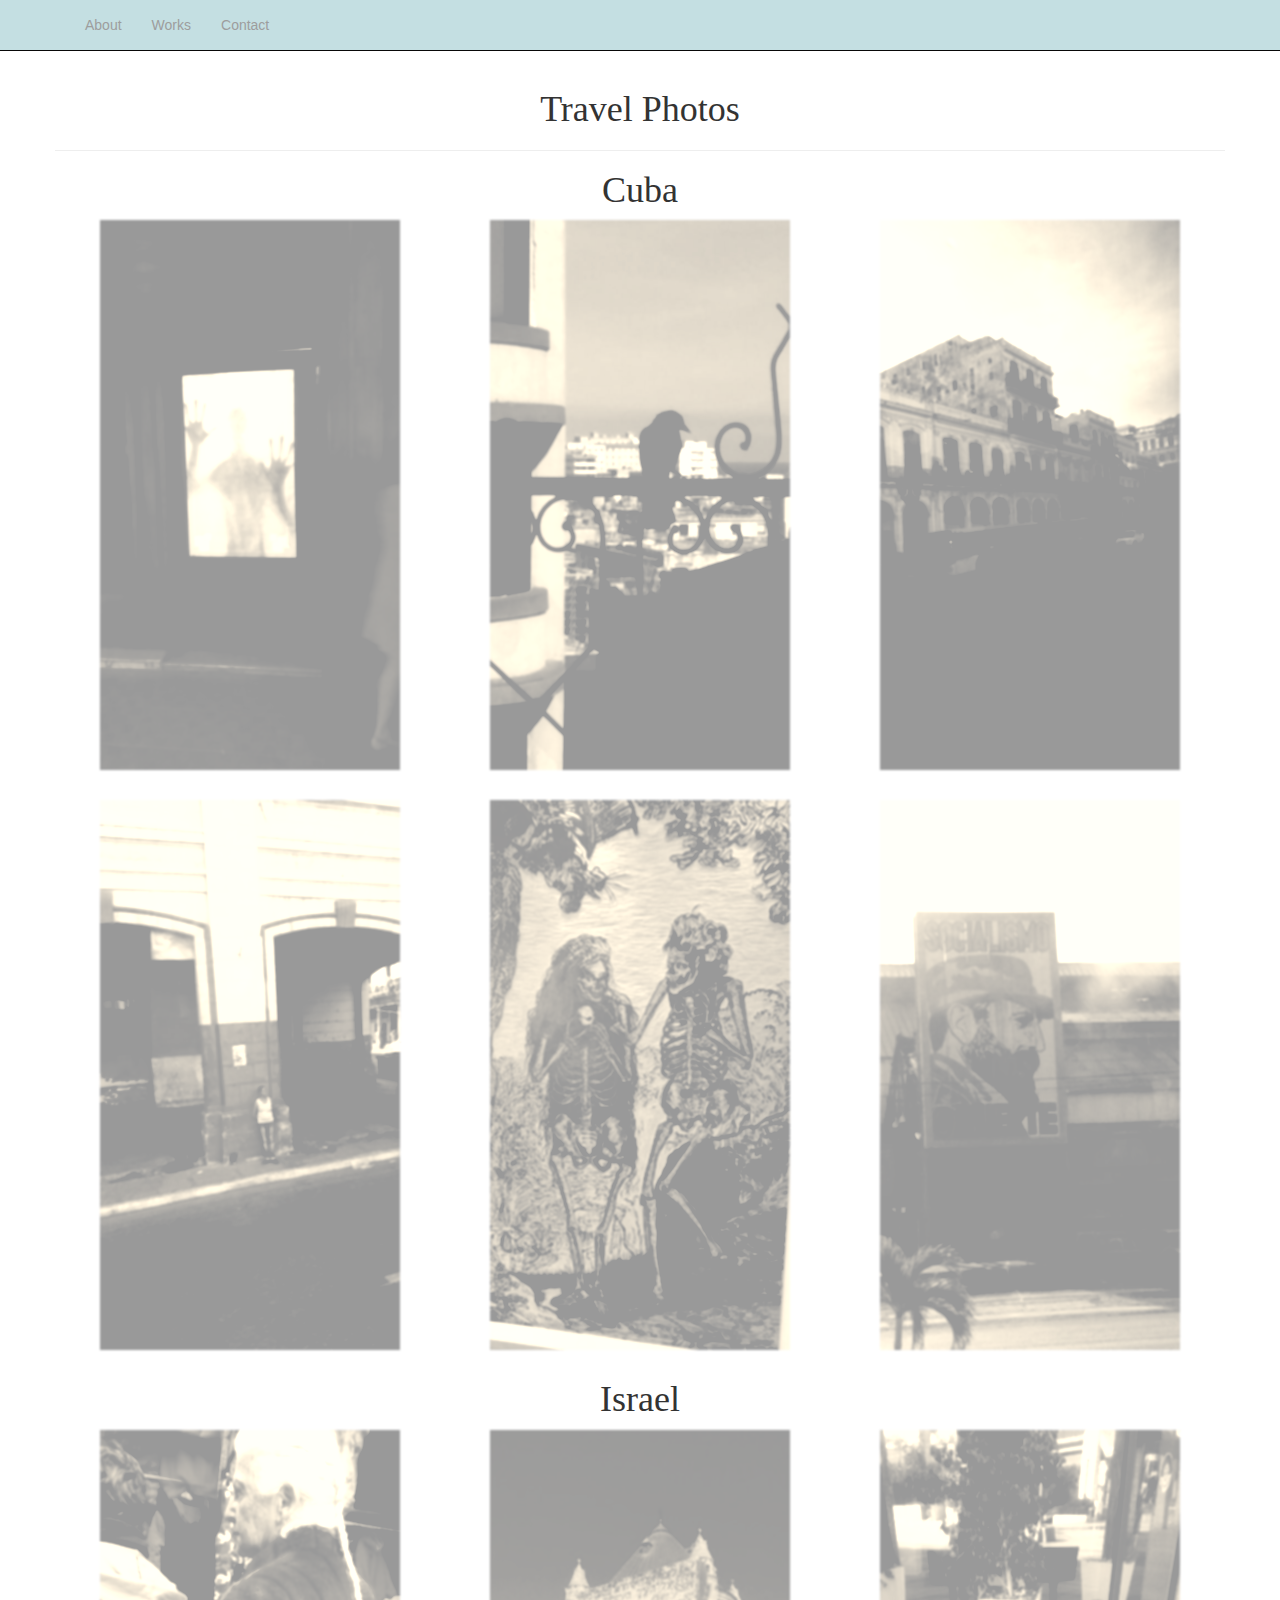
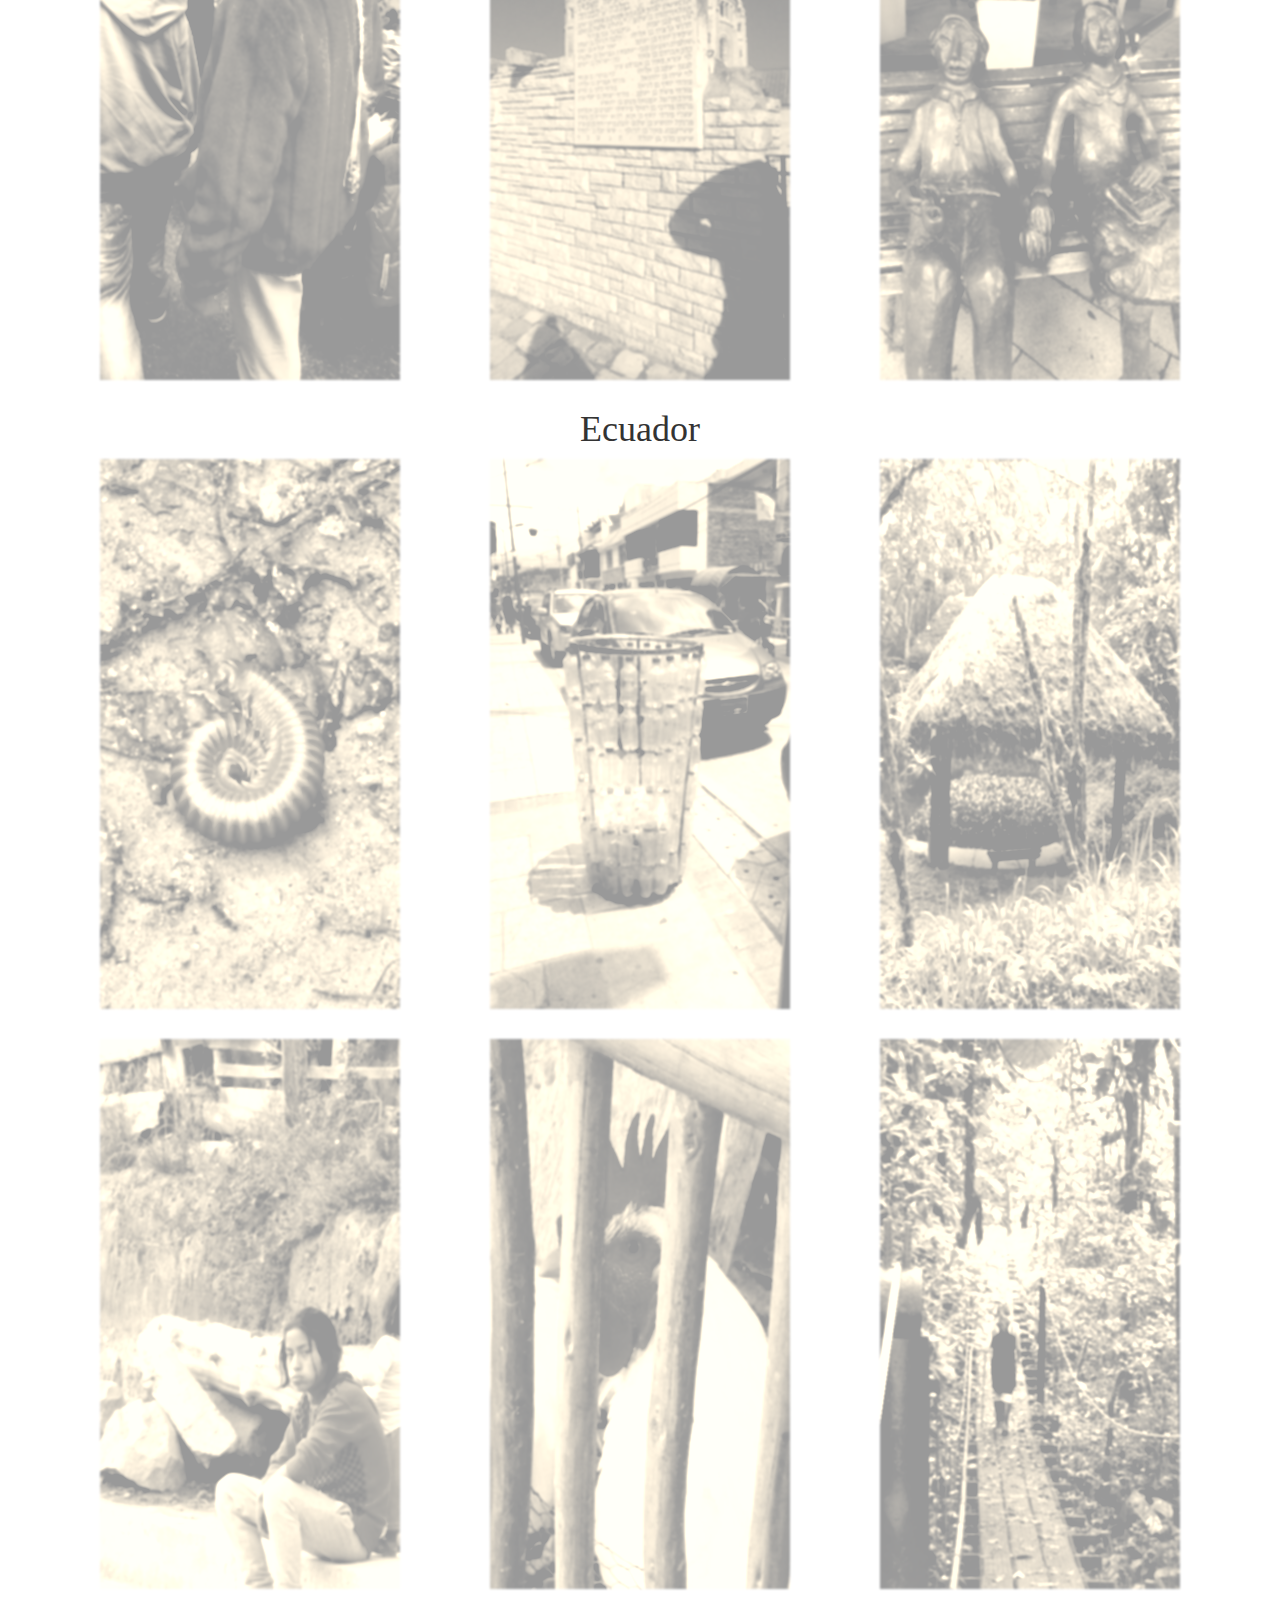
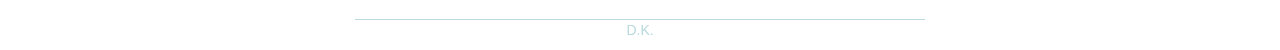
<file: index.html>
<!DOCTYPE html>
<html lang="en">

<head>

    <meta charset="utf-8">
    <meta http-equiv="X-UA-Compatible" content="IE=edge">
    <meta name="viewport" content="width=device-width, initial-scale=1">

    <!-- Bootstrap Core CSS -->
    <link href="css/bootstrap.min.css" rel="stylesheet">

    <!-- Custom CSS -->
    <link href="css/thumbnail-gallery.css" rel="stylesheet">
    <link href="css/styles.css" rel="stylesheet">

 <!-- Add fancyBox -->
<link rel="stylesheet" href="js/fancybox/source/jquery.fancybox.css" type="text/css" media="screen" />


 <script src="https://ajax.googleapis.com/ajax/libs/jquery/1.12.0/jquery.min.js"></script>
    <script src="https://ajax.googleapis.com/ajax/libs/jquery/2.2.0/jquery.min.js"></script>
    
    <script type="text/javascript" src="js/fancybox/source/jquery.fancybox.pack.js"></script>
    <script type="text/javascript" src="js/fancybox/source/jquery.fancybox.js"></script>

</head>

<body>

    <!-- Navigation -->
    <nav class="navbar navbar-inverse navbar-fixed-top" role="navigation">
        <div class="container">
            <!-- Brand and toggle get grouped for better mobile display -->
            <div class="navbar-header">
                <button type="button" class="navbar-toggle" data-toggle="collapse" data-target="#bs-example-navbar-collapse-1">
                    <span class="sr-only">Toggle</span>
                    <span class="icon-bar"></span>
                    <span class="icon-bar"></span>
                    <span class="icon-bar"></span>
                </button>
               
            </div>
            <!-- Collect the nav links, forms, and other content for toggling -->
            <div class="collapse navbar-collapse" id="bs-example-navbar-collapse-1">
                <ul class="nav navbar-nav">
                    <li>
                        <a href="about.html">About</a>
                    </li>
                    <li>
                        <a href="home.html">Works</a>
                    </li>
                    <li>
                        <a href="contact.html">Contact</a>
                    </li>
                </ul>
            </div>
            <!-- /.navbar-collapse -->
        </div>
        <!-- /.container -->
    </nav>

    <!-- Page Content -->
    <div class="container">

        <div class="row">
<h1>Travel Photos</h1>
            <hr>
            <h1>Cuba</h1>
                <div class="col-lg-4 col-md-4 col-xs-6 thumb">
  <a id="one" class="fancybox" href="images/img1.jpg" title="From the Outside">
	<img class="img-responsive" src="images/img1.jpg" alt=""/>
        </a>    </div>
            
                <div class="col-lg-4 col-md-4 col-xs-6 thumb">
                <a id="two" class="fancybox" href="images/img2.jpg" title="Breakfast Company">
	<img class="img-responsive" src="images/img2.jpg" alt=""/>
        </a></div>
            
                <div class="col-lg-4 col-md-4 col-xs-6 thumb">
              <a id="three" class="fancybox" href="images/img3.jpg" title="Vivid Bleak">
	<img class="img-responsive" src="images/img3.jpg" alt=""/>
        </a>    </div>
            
                <div class="col-lg-4 col-md-4 col-xs-6 thumb">
              <a id="four" class="fancybox" href="images/img4.jpg" title="Waiting on the Bus">
	<img class="img-responsive"  src="images/img4.jpg" alt=""/>
            </a></div>
        
                <div class="col-lg-4 col-md-4 col-xs-6 thumb">
              <a id="five" class="fancybox" href="images/img5.jpg" title="Wooden Bones">
	<img class="img-responsive" src="images/img5.jpg" alt=""/>
            </a></div>
            
                <div class="col-lg-4 col-md-4 col-xs-6 thumb">
              <a id="six" class="fancybox" href="images/img6.jpg" title="Or Death">
	<img class="img-responsive" src="images/img6.jpg" alt=""/>
            </a></div>
            
         
            <h1>Israel</h1>
                          <div class="col-lg-4 col-md-4 col-xs-6 thumb">
              <a id="seven" class="fancybox" href="images/img7.jpg" title="Keeps Going">
	<img class="img-responsive" src="images/img7.jpg" alt=""/>
            </a></div>
            
                          <div class="col-lg-4 col-md-4 col-xs-6 thumb">
              <a id="eight" class="fancybox" href="images/img8.jpg" title="David">
	<img class="img-responsive" src="images/img8.jpg" alt=""/>
            </a></div>
            
                          <div class="col-lg-4 col-md-4 col-xs-6 thumb">
              <a id="nine" class="fancybox" href="images/img9.jpg" title="I Don't Think the Bus is Coming">
	<img class="img-responsive" src="images/img9.jpg" alt=""/>
            </a></div>
            
              <h1>Ecuador</h1>
            
    <div class="col-lg-4 col-md-4 col-xs-6 thumb">
        <a id="ten" class="fancybox" href="images/img10.jpg" title="Hello">
	<img class="img-responsive" src="images/img10.jpg" alt=""/>
            </a></div>
            
        <div class="col-lg-4 col-md-4 col-xs-6 thumb">
        <a id="eleven" class="fancybox" href="images/img11.jpg" title="Recycle">
	<img class="img-responsive" src="images/img11.jpg" alt=""/>
            </a></div>
            
                   <div class="col-lg-4 col-md-4 col-xs-6 thumb">
        <a id="twelve" class="fancybox" href="images/img12.jpg" title="Lost White People">
	<img class="img-responsive" src="images/img12.jpg" alt=""/>
            </a></div>
            
                   <div class="col-lg-4 col-md-4 col-xs-6 thumb">
        <a id="thirteen" class="fancybox" href="images/img13.jpg" title="Leave">
	<img class="img-responsive" src="images/img13.jpg" alt=""/>
            </a></div>
            
                   <div class="col-lg-4 col-md-4 col-xs-6 thumb">
        <a id="fourteen" class="fancybox" href="images/img14.jpg" title="Almost Dinner">
	<img class="img-responsive" src="images/img14.jpg" alt=""/>
            </a></div>
            
                   <div class="col-lg-4 col-md-4 col-xs-6 thumb">
        <a id="fifteen" class="fancybox" href="images/img15.jpg" title="What's Quichua For Bridge">
	<img class="img-responsive" src="images/img15.jpg" alt=""/>
            </a></div>
           
            
        </div> <!--row-->

  
      

        <!-- Footer -->
        <footer>
            <div class="row">
                <div class="col-lg-12">
                    <p>D.K.</p>
                </div>
            </div>
        </footer>

    </div><!-- /.container -->

 <script>
$(document).ready(function() {
   $(".fancybox").fancybox({
          helpers: {
              title : {
                  type : 'float'
              }
          }
      });
  $("img").on("mouseenter", function () {
    $("img").addClass('permahover');
});
    

});
</script>


    <!-- Bootstrap Core JavaScript -->
    <script src="js/bootstrap.min.js"></script>

</body>

</html>
</file>
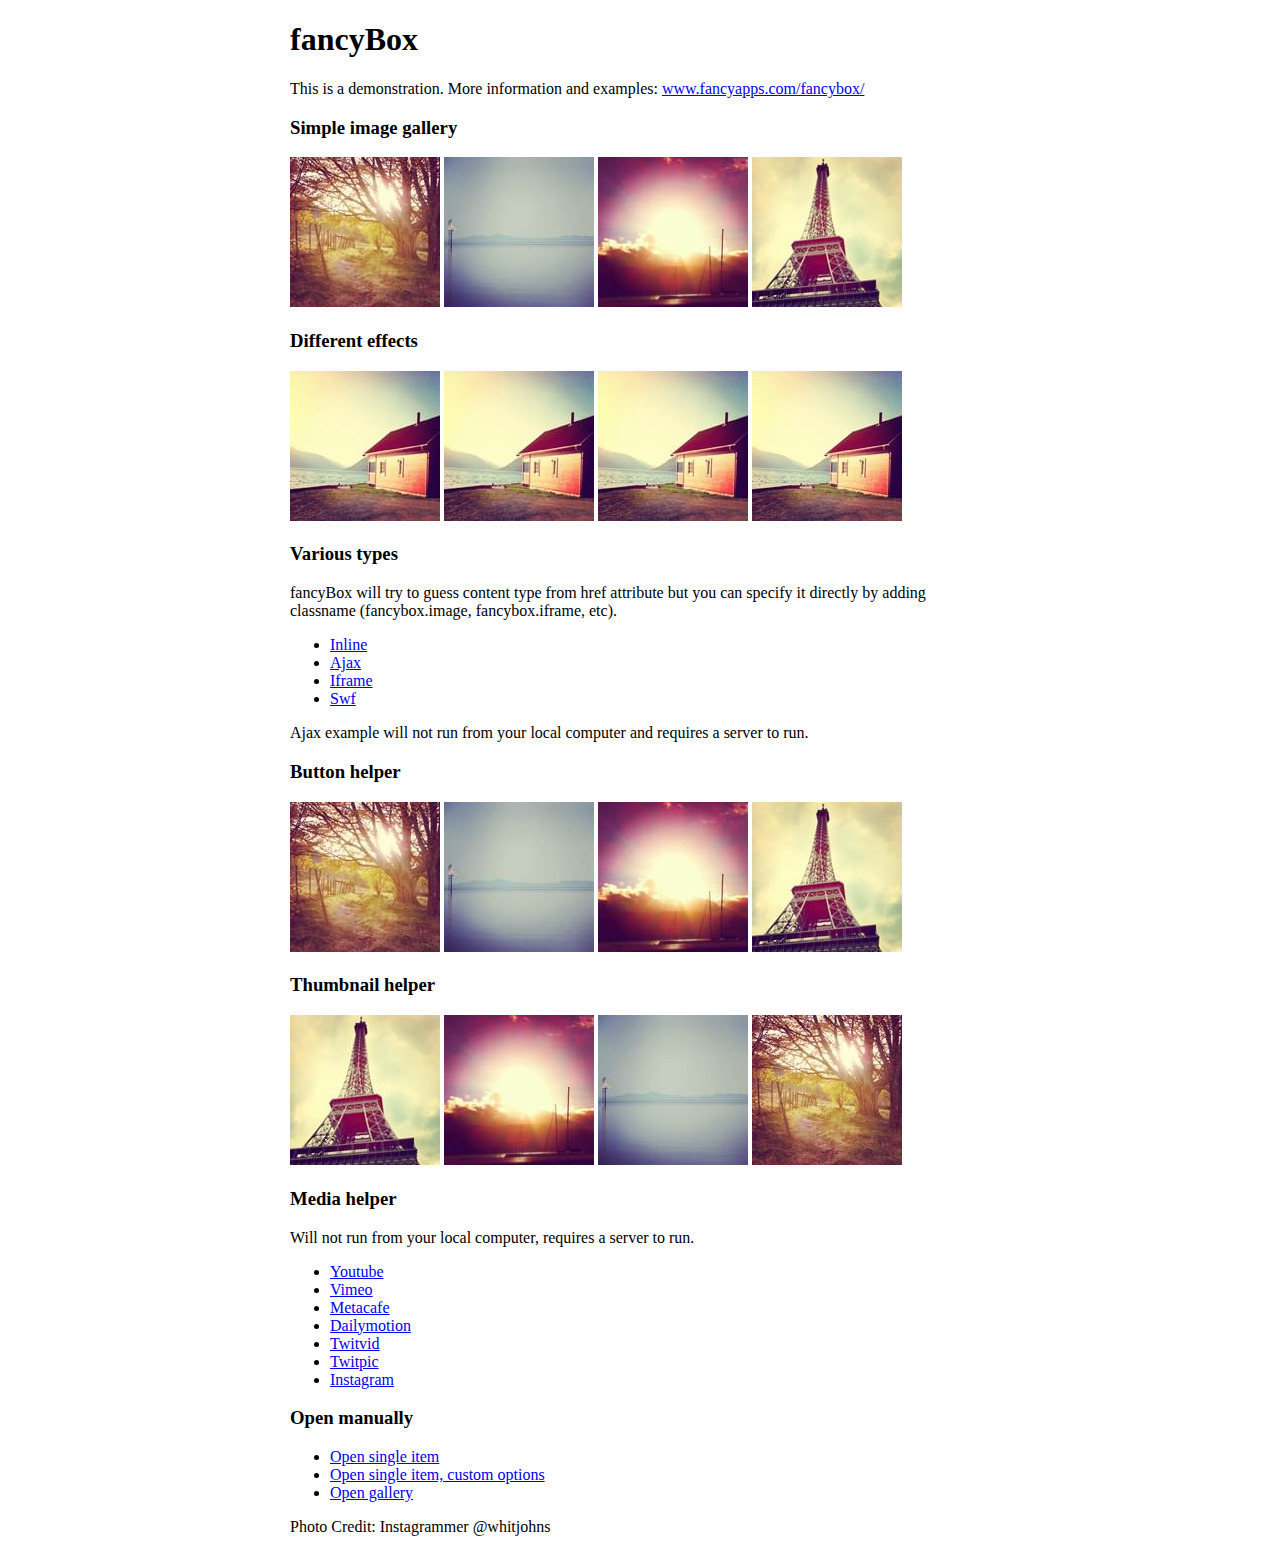
<file: js/fancybox/demo/index.html>
<!DOCTYPE html>
<html>
<head>
	<title>fancyBox - Fancy jQuery Lightbox Alternative | Demonstration</title>
	<meta http-equiv="Content-Type" content="text/html; charset=UTF-8" />

	<!-- Add jQuery library -->
	<script type="text/javascript" src="../lib/jquery-1.10.1.min.js"></script>

	<!-- Add mousewheel plugin (this is optional) -->
	<script type="text/javascript" src="../lib/jquery.mousewheel-3.0.6.pack.js"></script>

	<!-- Add fancyBox main JS and CSS files -->
	<script type="text/javascript" src="../source/jquery.fancybox.js?v=2.1.5"></script>
	<link rel="stylesheet" type="text/css" href="../source/jquery.fancybox.css?v=2.1.5" media="screen" />

	<!-- Add Button helper (this is optional) -->
	<link rel="stylesheet" type="text/css" href="../source/helpers/jquery.fancybox-buttons.css?v=1.0.5" />
	<script type="text/javascript" src="../source/helpers/jquery.fancybox-buttons.js?v=1.0.5"></script>

	<!-- Add Thumbnail helper (this is optional) -->
	<link rel="stylesheet" type="text/css" href="../source/helpers/jquery.fancybox-thumbs.css?v=1.0.7" />
	<script type="text/javascript" src="../source/helpers/jquery.fancybox-thumbs.js?v=1.0.7"></script>

	<!-- Add Media helper (this is optional) -->
	<script type="text/javascript" src="../source/helpers/jquery.fancybox-media.js?v=1.0.6"></script>

	<script type="text/javascript">
		$(document).ready(function() {
			/*
			 *  Simple image gallery. Uses default settings
			 */

			$('.fancybox').fancybox();

			/*
			 *  Different effects
			 */

			// Change title type, overlay closing speed
			$(".fancybox-effects-a").fancybox({
				helpers: {
					title : {
						type : 'outside'
					},
					overlay : {
						speedOut : 0
					}
				}
			});

			// Disable opening and closing animations, change title type
			$(".fancybox-effects-b").fancybox({
				openEffect  : 'none',
				closeEffect	: 'none',

				helpers : {
					title : {
						type : 'over'
					}
				}
			});

			// Set custom style, close if clicked, change title type and overlay color
			$(".fancybox-effects-c").fancybox({
				wrapCSS    : 'fancybox-custom',
				closeClick : true,

				openEffect : 'none',

				helpers : {
					title : {
						type : 'inside'
					},
					overlay : {
						css : {
							'background' : 'rgba(238,238,238,0.85)'
						}
					}
				}
			});

			// Remove padding, set opening and closing animations, close if clicked and disable overlay
			$(".fancybox-effects-d").fancybox({
				padding: 0,

				openEffect : 'elastic',
				openSpeed  : 150,

				closeEffect : 'elastic',
				closeSpeed  : 150,

				closeClick : true,

				helpers : {
					overlay : null
				}
			});

			/*
			 *  Button helper. Disable animations, hide close button, change title type and content
			 */

			$('.fancybox-buttons').fancybox({
				openEffect  : 'none',
				closeEffect : 'none',

				prevEffect : 'none',
				nextEffect : 'none',

				closeBtn  : false,

				helpers : {
					title : {
						type : 'inside'
					},
					buttons	: {}
				},

				afterLoad : function() {
					this.title = 'Image ' + (this.index + 1) + ' of ' + this.group.length + (this.title ? ' - ' + this.title : '');
				}
			});


			/*
			 *  Thumbnail helper. Disable animations, hide close button, arrows and slide to next gallery item if clicked
			 */

			$('.fancybox-thumbs').fancybox({
				prevEffect : 'none',
				nextEffect : 'none',

				closeBtn  : false,
				arrows    : false,
				nextClick : true,

				helpers : {
					thumbs : {
						width  : 50,
						height : 50
					}
				}
			});

			/*
			 *  Media helper. Group items, disable animations, hide arrows, enable media and button helpers.
			*/
			$('.fancybox-media')
				.attr('rel', 'media-gallery')
				.fancybox({
					openEffect : 'none',
					closeEffect : 'none',
					prevEffect : 'none',
					nextEffect : 'none',

					arrows : false,
					helpers : {
						media : {},
						buttons : {}
					}
				});

			/*
			 *  Open manually
			 */

			$("#fancybox-manual-a").click(function() {
				$.fancybox.open('1_b.jpg');
			});

			$("#fancybox-manual-b").click(function() {
				$.fancybox.open({
					href : 'iframe.html',
					type : 'iframe',
					padding : 5
				});
			});

			$("#fancybox-manual-c").click(function() {
				$.fancybox.open([
					{
						href : '1_b.jpg',
						title : 'My title'
					}, {
						href : '2_b.jpg',
						title : '2nd title'
					}, {
						href : '3_b.jpg'
					}
				], {
					helpers : {
						thumbs : {
							width: 75,
							height: 50
						}
					}
				});
			});


		});
	</script>
	<style type="text/css">
		.fancybox-custom .fancybox-skin {
			box-shadow: 0 0 50px #222;
		}

		body {
			max-width: 700px;
			margin: 0 auto;
		}
	</style>
</head>
<body>
	<h1>fancyBox</h1>

	<p>This is a demonstration. More information and examples: <a href="http://fancyapps.com/fancybox/">www.fancyapps.com/fancybox/</a></p>

	<h3>Simple image gallery</h3>
	<p>
		<a class="fancybox" href="1_b.jpg" data-fancybox-group="gallery" title="Lorem ipsum dolor sit amet"><img src="1_s.jpg" alt="" /></a>

		<a class="fancybox" href="2_b.jpg" data-fancybox-group="gallery" title="Etiam quis mi eu elit temp"><img src="2_s.jpg" alt="" /></a>

		<a class="fancybox" href="3_b.jpg" data-fancybox-group="gallery" title="Cras neque mi, semper leon"><img src="3_s.jpg" alt="" /></a>

		<a class="fancybox" href="4_b.jpg" data-fancybox-group="gallery" title="Sed vel sapien vel sem uno"><img src="4_s.jpg" alt="" /></a>
	</p>

	<h3>Different effects</h3>
	<p>
		<a class="fancybox-effects-a" href="5_b.jpg" title="Lorem ipsum dolor sit amet, consectetur adipiscing elit"><img src="5_s.jpg" alt="" /></a>

		<a class="fancybox-effects-b" href="5_b.jpg" title="Lorem ipsum dolor sit amet, consectetur adipiscing elit"><img src="5_s.jpg" alt="" /></a>

		<a class="fancybox-effects-c" href="5_b.jpg" title="Lorem ipsum dolor sit amet, consectetur adipiscing elit"><img src="5_s.jpg" alt="" /></a>

		<a class="fancybox-effects-d" href="5_b.jpg" title="Lorem ipsum dolor sit amet, consectetur adipiscing elit"><img src="5_s.jpg" alt="" /></a>
	</p>

	<h3>Various types</h3>
	<p>
		fancyBox will try to guess content type from href attribute but you can specify it directly by adding classname (fancybox.image, fancybox.iframe, etc).
	</p>
	<ul>
		<li><a class="fancybox" href="#inline1" title="Lorem ipsum dolor sit amet">Inline</a></li>
		<li><a class="fancybox fancybox.ajax" href="ajax.txt">Ajax</a></li>
		<li><a class="fancybox fancybox.iframe" href="iframe.html">Iframe</a></li>
		<li><a class="fancybox" href="http://www.adobe.com/jp/events/cs3_web_edition_tour/swfs/perform.swf">Swf</a></li>
	</ul>

	<div id="inline1" style="width:400px;display: none;">
		<h3>Etiam quis mi eu elit</h3>
		<p>
			Lorem ipsum dolor sit amet, consectetur adipiscing elit. Etiam quis mi eu elit tempor facilisis id et neque. Nulla sit amet sem sapien. Vestibulum imperdiet porta ante ac ornare. Nulla et lorem eu nibh adipiscing ultricies nec at lacus. Cras laoreet ultricies sem, at blandit mi eleifend aliquam. Nunc enim ipsum, vehicula non pretium varius, cursus ac tortor. Vivamus fringilla congue laoreet. Quisque ultrices sodales orci, quis rhoncus justo auctor in. Phasellus dui eros, bibendum eu feugiat ornare, faucibus eu mi. Nunc aliquet tempus sem, id aliquam diam varius ac. Maecenas nisl nunc, molestie vitae eleifend vel, iaculis sed magna. Aenean tempus lacus vitae orci posuere porttitor eget non felis. Donec lectus elit, aliquam nec eleifend sit amet, vestibulum sed nunc.
		</p>
	</div>

	<p>
		Ajax example will not run from your local computer and requires a server to run.
	</p>

	<h3>Button helper</h3>
	<p>
		<a class="fancybox-buttons" data-fancybox-group="button" href="1_b.jpg"><img src="1_s.jpg" alt="" /></a>

		<a class="fancybox-buttons" data-fancybox-group="button" href="2_b.jpg"><img src="2_s.jpg" alt="" /></a>

		<a class="fancybox-buttons" data-fancybox-group="button" href="3_b.jpg"><img src="3_s.jpg" alt="" /></a>

		<a class="fancybox-buttons" data-fancybox-group="button" href="4_b.jpg"><img src="4_s.jpg" alt="" /></a>
	</p>

	<h3>Thumbnail helper</h3>
	<p>
		<a class="fancybox-thumbs" data-fancybox-group="thumb" href="4_b.jpg"><img src="4_s.jpg" alt="" /></a>

		<a class="fancybox-thumbs" data-fancybox-group="thumb" href="3_b.jpg"><img src="3_s.jpg" alt="" /></a>

		<a class="fancybox-thumbs" data-fancybox-group="thumb" href="2_b.jpg"><img src="2_s.jpg" alt="" /></a>

		<a class="fancybox-thumbs" data-fancybox-group="thumb" href="1_b.jpg"><img src="1_s.jpg" alt="" /></a>
	</p>

	<h3>Media helper</h3>
	<p>
		Will not run from your local computer, requires a server to run.
	</p>

	<ul>
		<li><a class="fancybox-media" href="http://www.youtube.com/watch?v=opj24KnzrWo">Youtube</a></li>
		<li><a class="fancybox-media" href="http://vimeo.com/47480346">Vimeo</a></li>
		<li><a class="fancybox-media" href="http://www.metacafe.com/watch/7635964/">Metacafe</a></li>
		<li><a class="fancybox-media" href="http://www.dailymotion.com/video/xoeylt_electric-guest-this-head-i-hold_music">Dailymotion</a></li>
		<li><a class="fancybox-media" href="http://twitvid.com/QY7MD">Twitvid</a></li>
		<li><a class="fancybox-media" href="http://twitpic.com/7p93st">Twitpic</a></li>
		<li><a class="fancybox-media" href="http://instagr.am/p/IejkuUGxQn">Instagram</a></li>
	</ul>

	<h3>Open manually</h3>
	<ul>
		<li><a id="fancybox-manual-a" href="javascript:;">Open single item</a></li>
		<li><a id="fancybox-manual-b" href="javascript:;">Open single item, custom options</a></li>
		<li><a id="fancybox-manual-c" href="javascript:;">Open gallery</a></li>
	</ul>

	<p>
		Photo Credit: Instagrammer @whitjohns
	</p>
</body>
</html>
</file>
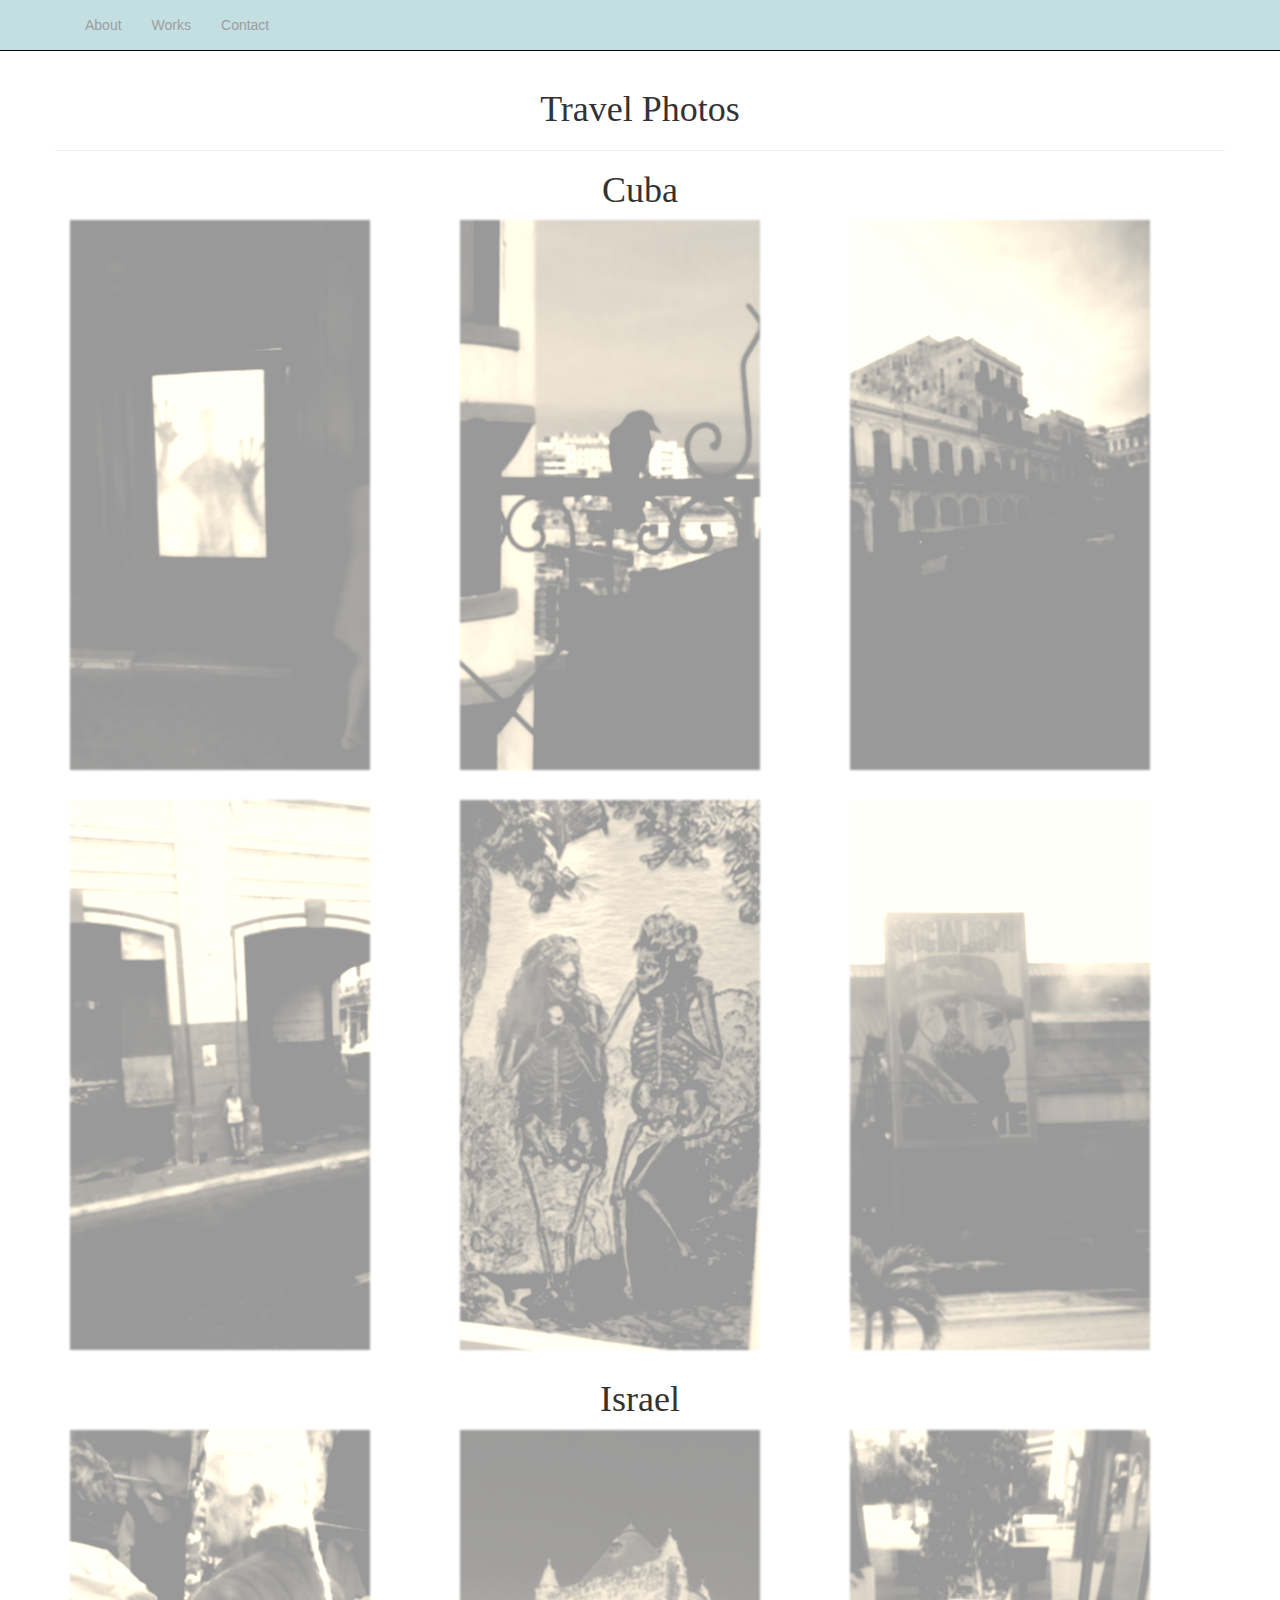
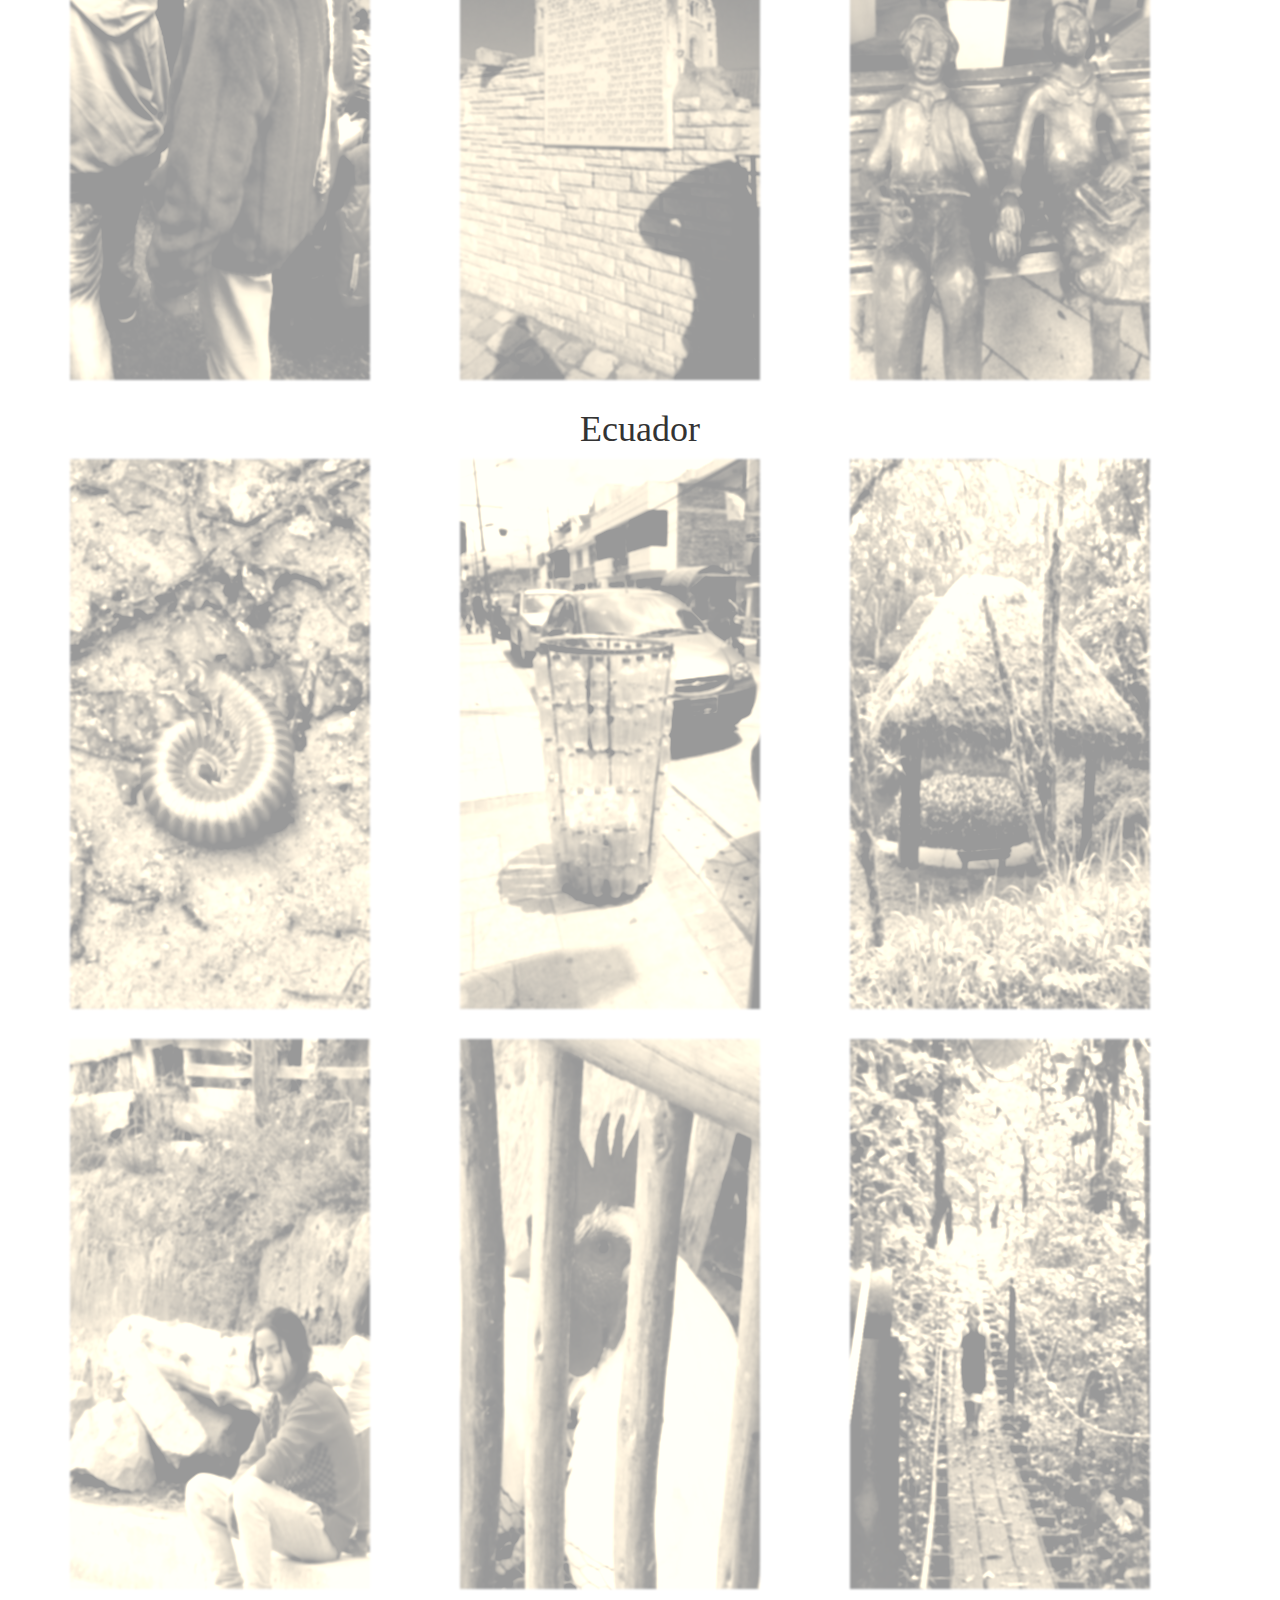
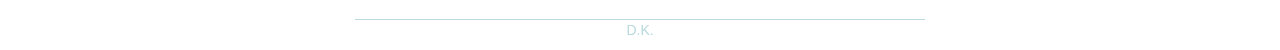
<file: home.html>
<!DOCTYPE html>
<html lang="en">

<head>

    <meta charset="utf-8">
    <meta http-equiv="X-UA-Compatible" content="IE=edge">
    <meta name="viewport" content="width=device-width, initial-scale=1">

    <!-- Bootstrap Core CSS -->
    <link href="css/bootstrap.min.css" rel="stylesheet">

    <!-- Custom CSS -->
    <link href="css/thumbnail-gallery.css" rel="stylesheet">
    <link href="css/styles.css" rel="stylesheet">

 <!-- Add fancyBox -->
<link rel="stylesheet" href="js/fancybox/source/jquery.fancybox.css" type="text/css" media="screen" />


 <script src="https://ajax.googleapis.com/ajax/libs/jquery/1.12.0/jquery.min.js"></script>
    <script src="https://ajax.googleapis.com/ajax/libs/jquery/2.2.0/jquery.min.js"></script>
    
    <script type="text/javascript" src="js/fancybox/source/jquery.fancybox.pack.js"></script>
    <script type="text/javascript" src="js/fancybox/source/jquery.fancybox.js"></script>

</head>

<body>

    <!-- Navigation -->
    <nav class="navbar navbar-inverse navbar-fixed-top" role="navigation">
        <div class="container">
            <!-- Brand and toggle get grouped for better mobile display -->
            <div class="navbar-header">
                <button type="button" class="navbar-toggle" data-toggle="collapse" data-target="#bs-example-navbar-collapse-1">
                    <span class="sr-only">Toggle</span>
                    <span class="icon-bar"></span>
                    <span class="icon-bar"></span>
                    <span class="icon-bar"></span>
                </button>
               
            </div>
            <!-- Collect the nav links, forms, and other content for toggling -->
            <div class="collapse navbar-collapse" id="bs-example-navbar-collapse-1">
                <ul class="nav navbar-nav">
                    <li>
                        <a href="about.html">About</a>
                    </li>
                    <li>
                        <a href="home.html">Works</a>
                    </li>
                    <li>
                        <a href="contact.html">Contact</a>
                    </li>
                </ul>
            </div>
            <!-- /.navbar-collapse -->
        </div>
        <!-- /.container -->
    </nav>

    <!-- Page Content -->
    <div class="container">

        <div class="row">
<h1>Travel Photos</h1>
            <hr>
            <h1>Cuba</h1>
                <div class="col-lg-4 col-md-4 col-xs-6 thumb">
  <a id="one" class="fancybox" href="images/img1.jpg" title="From the Outside">
	<img src="images/img1.jpg" alt=""/>
        </a>    </div>
            
                <div class="col-lg-4 col-md-4 col-xs-6 thumb">
                <a id="two" class="fancybox" href="images/img2.jpg" title="Breakfast Company">
	<img src="images/img2.jpg" alt=""/>
        </a></div>
            
                <div class="col-lg-4 col-md-4 col-xs-6 thumb">
              <a id="three" class="fancybox" href="images/img3.jpg" title="Vivid Bleak">
	<img src="images/img3.jpg" alt=""/>
        </a>    </div>
            
                <div class="col-lg-4 col-md-4 col-xs-6 thumb">
              <a id="four" class="fancybox" href="images/img4.jpg" title="Waiting on the Bus">
	<img src="images/img4.jpg" alt=""/>
            </a></div>
        
                <div class="col-lg-4 col-md-4 col-xs-6 thumb">
              <a id="five" class="fancybox" href="images/img5.jpg" title="Wooden Bones">
	<img src="images/img5.jpg" alt=""/>
            </a></div>
            
                <div class="col-lg-4 col-md-4 col-xs-6 thumb">
              <a id="six" class="fancybox" href="images/img6.jpg" title="Or Death">
	<img src="images/img6.jpg" alt=""/>
            </a></div>
            
         
            <h1>Israel</h1>
                          <div class="col-lg-4 col-md-4 col-xs-6 thumb">
              <a id="seven" class="fancybox" href="images/img7.jpg" title="Keeps Going">
	<img src="images/img7.jpg" alt=""/>
            </a></div>
            
                          <div class="col-lg-4 col-md-4 col-xs-6 thumb">
              <a id="eight" class="fancybox" href="images/img8.jpg" title="David">
	<img src="images/img8.jpg" alt=""/>
            </a></div>
            
                          <div class="col-lg-4 col-md-4 col-xs-6 thumb">
              <a id="nine" class="fancybox" href="images/img9.jpg" title="I Don't Think the Bus is Coming">
	<img src="images/img9.jpg" alt=""/>
            </a></div>
            
              <h1>Ecuador</h1>
            
    <div class="col-lg-4 col-md-4 col-xs-6 thumb">
        <a id="ten" class="fancybox" href="images/img10.jpg" title="Hello">
	<img src="images/img10.jpg" alt=""/>
            </a></div>
            
        <div class="col-lg-4 col-md-4 col-xs-6 thumb">
        <a id="eleven" class="fancybox" href="images/img11.jpg" title="Hello">
	<img src="images/img11.jpg" alt=""/>
            </a></div>
            
                   <div class="col-lg-4 col-md-4 col-xs-6 thumb">
        <a id="twelve" class="fancybox" href="images/img12.jpg" title="Hello">
	<img src="images/img12.jpg" alt=""/>
            </a></div>
            
                   <div class="col-lg-4 col-md-4 col-xs-6 thumb">
        <a id="thirteen" class="fancybox" href="images/img13.jpg" title="Hello">
	<img src="images/img13.jpg" alt=""/>
            </a></div>
            
                   <div class="col-lg-4 col-md-4 col-xs-6 thumb">
        <a id="fourteen" class="fancybox" href="images/img14.jpg" title="Hello">
	<img src="images/img14.jpg" alt=""/>
            </a></div>
            
                   <div class="col-lg-4 col-md-4 col-xs-6 thumb">
        <a id="fifteen" class="fancybox" href="images/img15.jpg" title="Hello">
	<img src="images/img15.jpg" alt=""/>
            </a></div>
           
            
        </div> <!--row-->

  
      

        <!-- Footer -->
        <footer>
            <div class="row">
                <div class="col-lg-12">
                    <p>D.K.</p>
                </div>
            </div>
        </footer>

    </div><!-- /.container -->

 <script>
$(document).ready(function() {
   $(".fancybox").fancybox({
          helpers: {
              title : {
                  type : 'float'
              }
          }
      });
  $("img").on("mouseenter", function () {
    $("img").addClass('permahover');
});
    

});
</script>


    <!-- Bootstrap Core JavaScript -->
    <script src="js/bootstrap.min.js"></script>

</body>

</html>
</file>
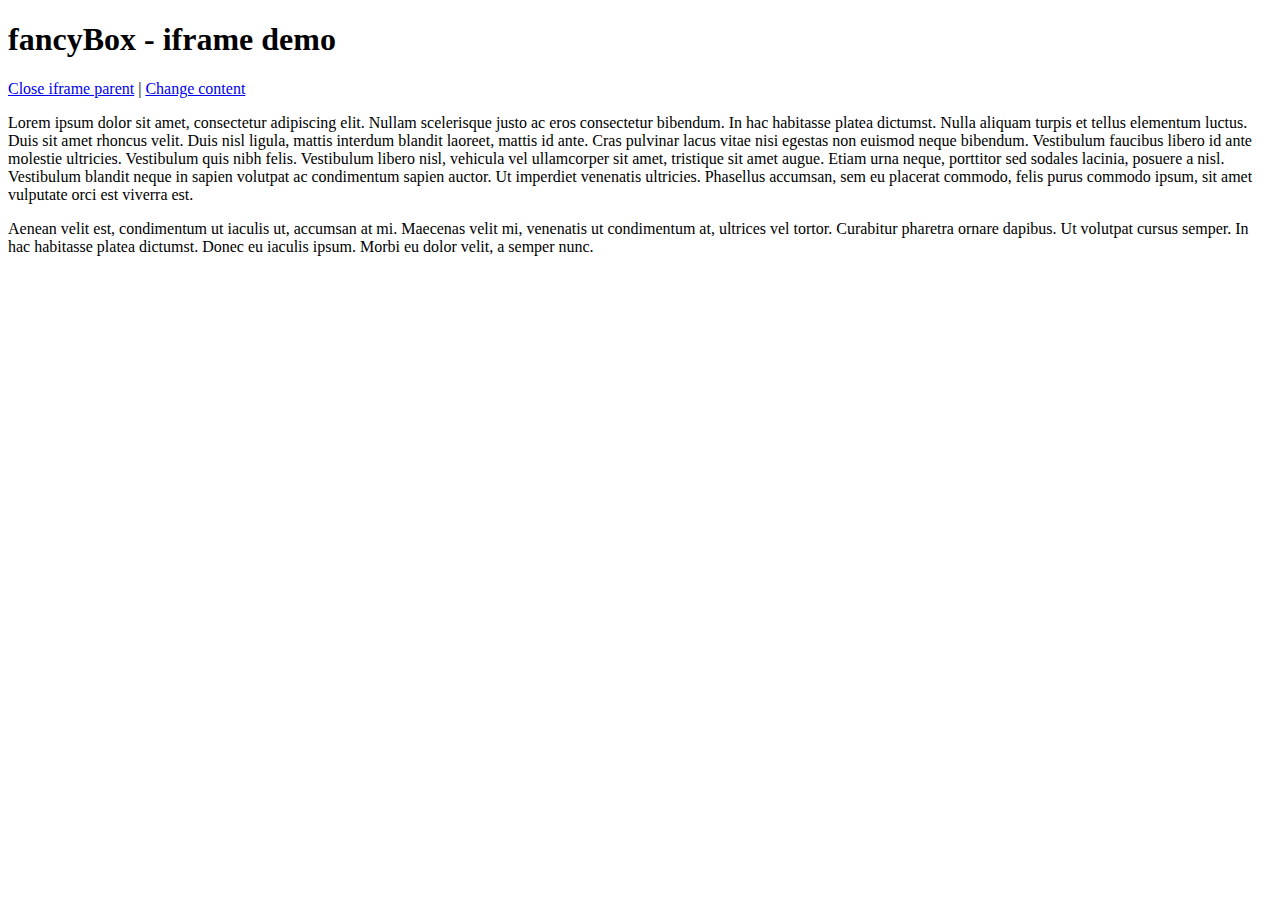
<file: js/fancybox/demo/iframe.html>
<!DOCTYPE html>
<html>
<head>
	<title>fancyBox - iframe demo</title>
	<meta http-equiv="Content-Type" content="text/html; charset=UTF-8" />
</head>
<body>
	<h1>fancyBox - iframe demo</h1>

	<p>
		<a href="javascript:parent.jQuery.fancybox.close();">Close iframe parent</a>

		|

		<a href="javascript:parent.jQuery.fancybox.open({href : '1_b.jpg', title : 'My title'});">Change content</a>
	</p>

	<p>
		Lorem ipsum dolor sit amet, consectetur adipiscing elit. Nullam scelerisque justo ac eros consectetur bibendum. In hac habitasse platea dictumst. Nulla aliquam turpis et tellus elementum luctus. Duis sit amet rhoncus velit. Duis nisl ligula, mattis interdum blandit laoreet, mattis id ante. Cras pulvinar lacus vitae nisi egestas non euismod neque bibendum. Vestibulum faucibus libero id ante molestie ultricies. Vestibulum quis nibh felis. Vestibulum libero nisl, vehicula vel ullamcorper sit amet, tristique sit amet augue. Etiam urna neque, porttitor sed sodales lacinia, posuere a nisl. Vestibulum blandit neque in sapien volutpat ac condimentum sapien auctor. Ut imperdiet venenatis ultricies. Phasellus accumsan, sem eu placerat commodo, felis purus commodo ipsum, sit amet vulputate orci est viverra est.
	</p>

	<p>
		Aenean velit est, condimentum ut iaculis ut, accumsan at mi. Maecenas velit mi, venenatis ut condimentum at, ultrices vel tortor. Curabitur pharetra ornare dapibus. Ut volutpat cursus semper. In hac habitasse platea dictumst. Donec eu iaculis ipsum. Morbi eu dolor velit, a semper nunc.
	</p>
</body>
</html>
</file>
<file: css/styles.css>
@media (min-width: 1200px) {
    .navbar {
        background: #c4dfe2;     
        
    }
    
}

/* Anything Smaller than Large  */
@media (max-width: 1199px) {
    .navbar {
        background: #ffc7b5; 
    }


}


.fancybox img {
    height: 550px;
    width:300px;
    -webkit-filter: blur(1px) contrast(1.9) opacity(0.4) sepia(1);
   

}
.fancybox img:hover,
.permahover{
    -webkit-filter: blur(0px) contrast(1) opacity(1) sepia(0);
    transition: .5s;

}

 img{
margin: auto;
 
}




}

body {
    padding-top: 70px; 
}


footer {
    position:relative;
    bottom:0;
    border-top: 1px solid #a2ced3;
    width: 50%;
    opacity: .75;
    color: #a2ced3;
    margin: auto;
    text-align: center;
}




h1{
	text-align: center;
    font-family: dryBrush;
}



.form-wrapper {
  
    margin: 0 auto;
    position: relative;
    width: 90px;
}

form {
    padding: 12px 20px 0;
}

.form-item {
    
    width: 90%;

    margin: 5px auto 10px auto;
}

.form-item input {
    border: 1px solid #ccc;
    border-radius: 2px;
    color: #000;
    font-family: helvetica;
    font-size: 12px;
    height: 50px;
    padding: 0 16px;
    transition: background 0.3s ease-in-out;
    width: 50%;

}

.form-item input:focus {
    outline: none;

}
.button{

background: #1b2228;

color: white;
position: relative;
height: 30px;
 margin: 0 auto 50px auto;
width: 80px;
display: block;
font-family: helvetica;

}
textarea{
    font-family: helvetica;
    padding: 10px;
    margin: auto auto 5px auto;
    position: relative;
    display: block;

}
</file>
<file: css/thumbnail-gallery.css>
/*!
 * Start Bootstrap - Thumbnail Gallery HTML Template (http://startbootstrap.com)
 * Code licensed under the Apache License v2.0.
 * For details, see http://www.apache.org/licenses/LICENSE-2.0.
 */

body {
    padding-top: 70px; /* Required padding for .navbar-fixed-top. Change if height of navigation changes. */
}

.thumb {
    margin-bottom: 30px;
}

footer {
    margin: 50px 0;
}
</file>
